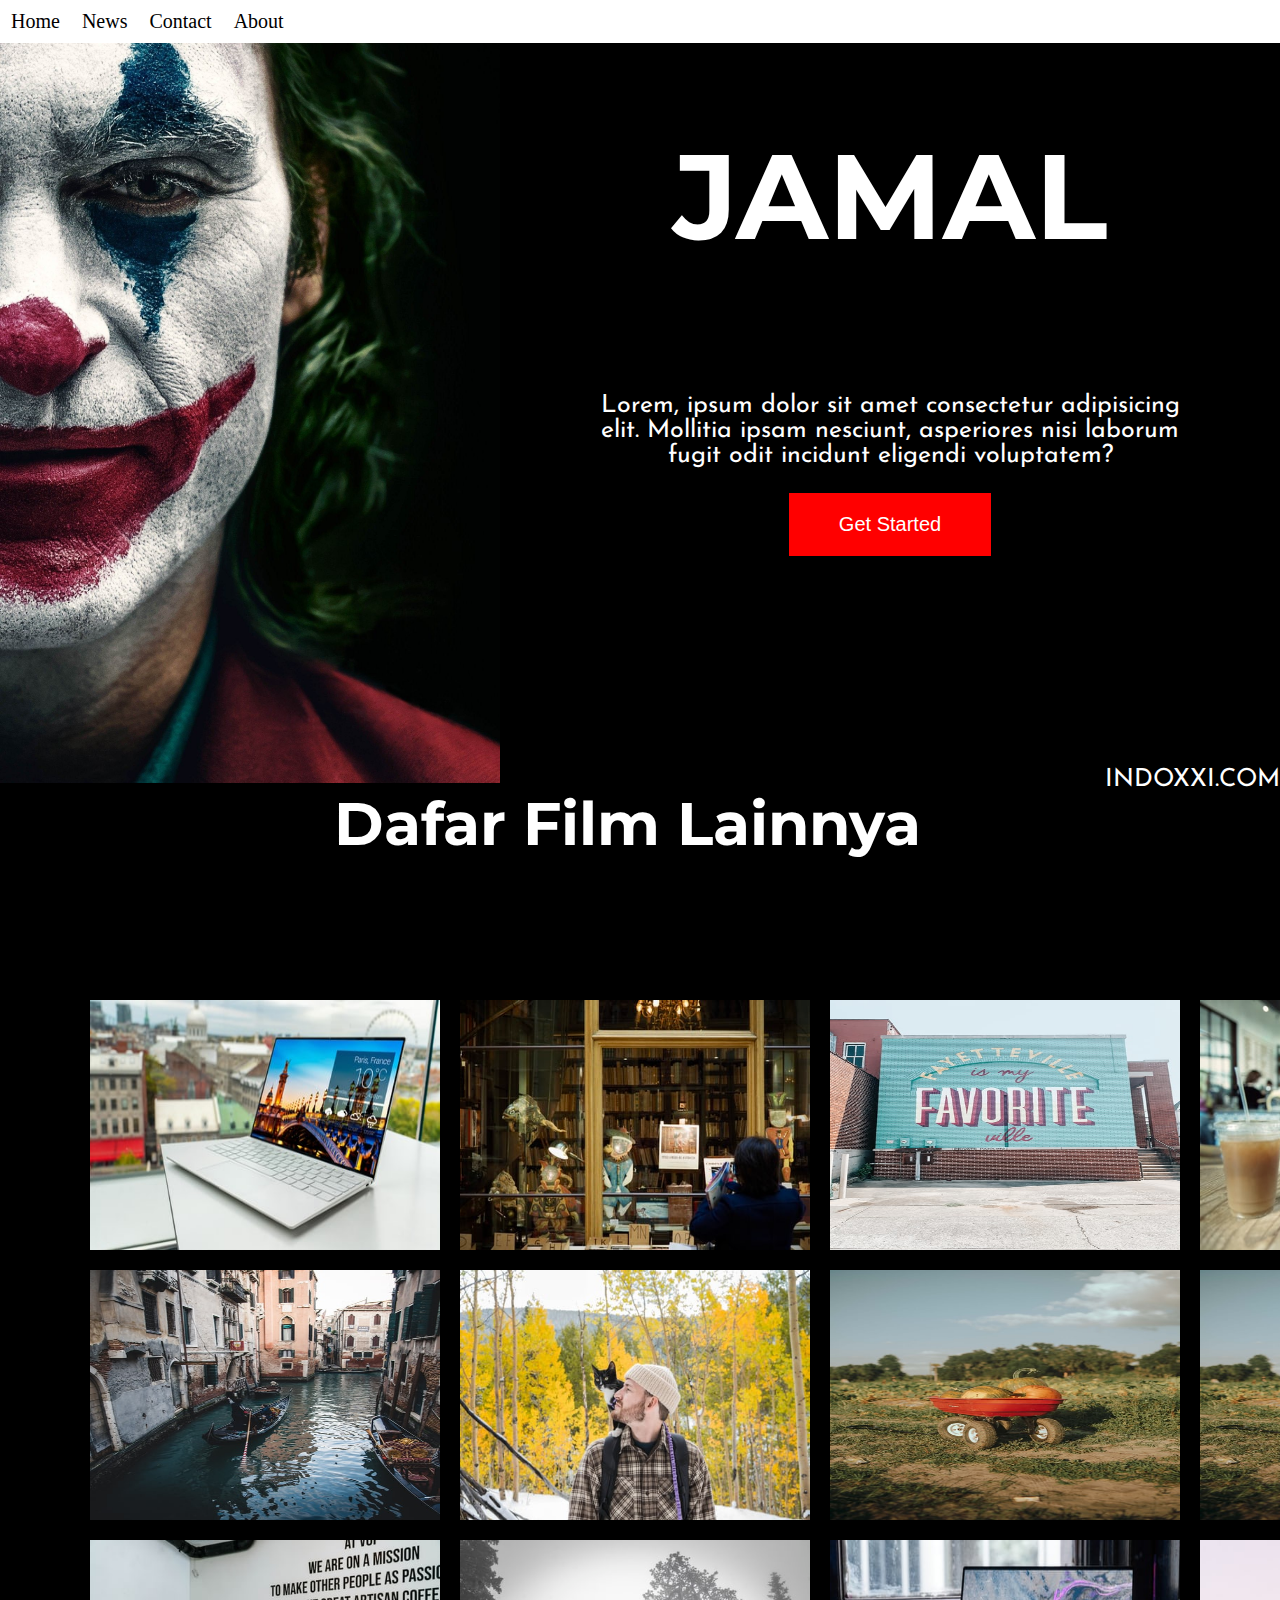
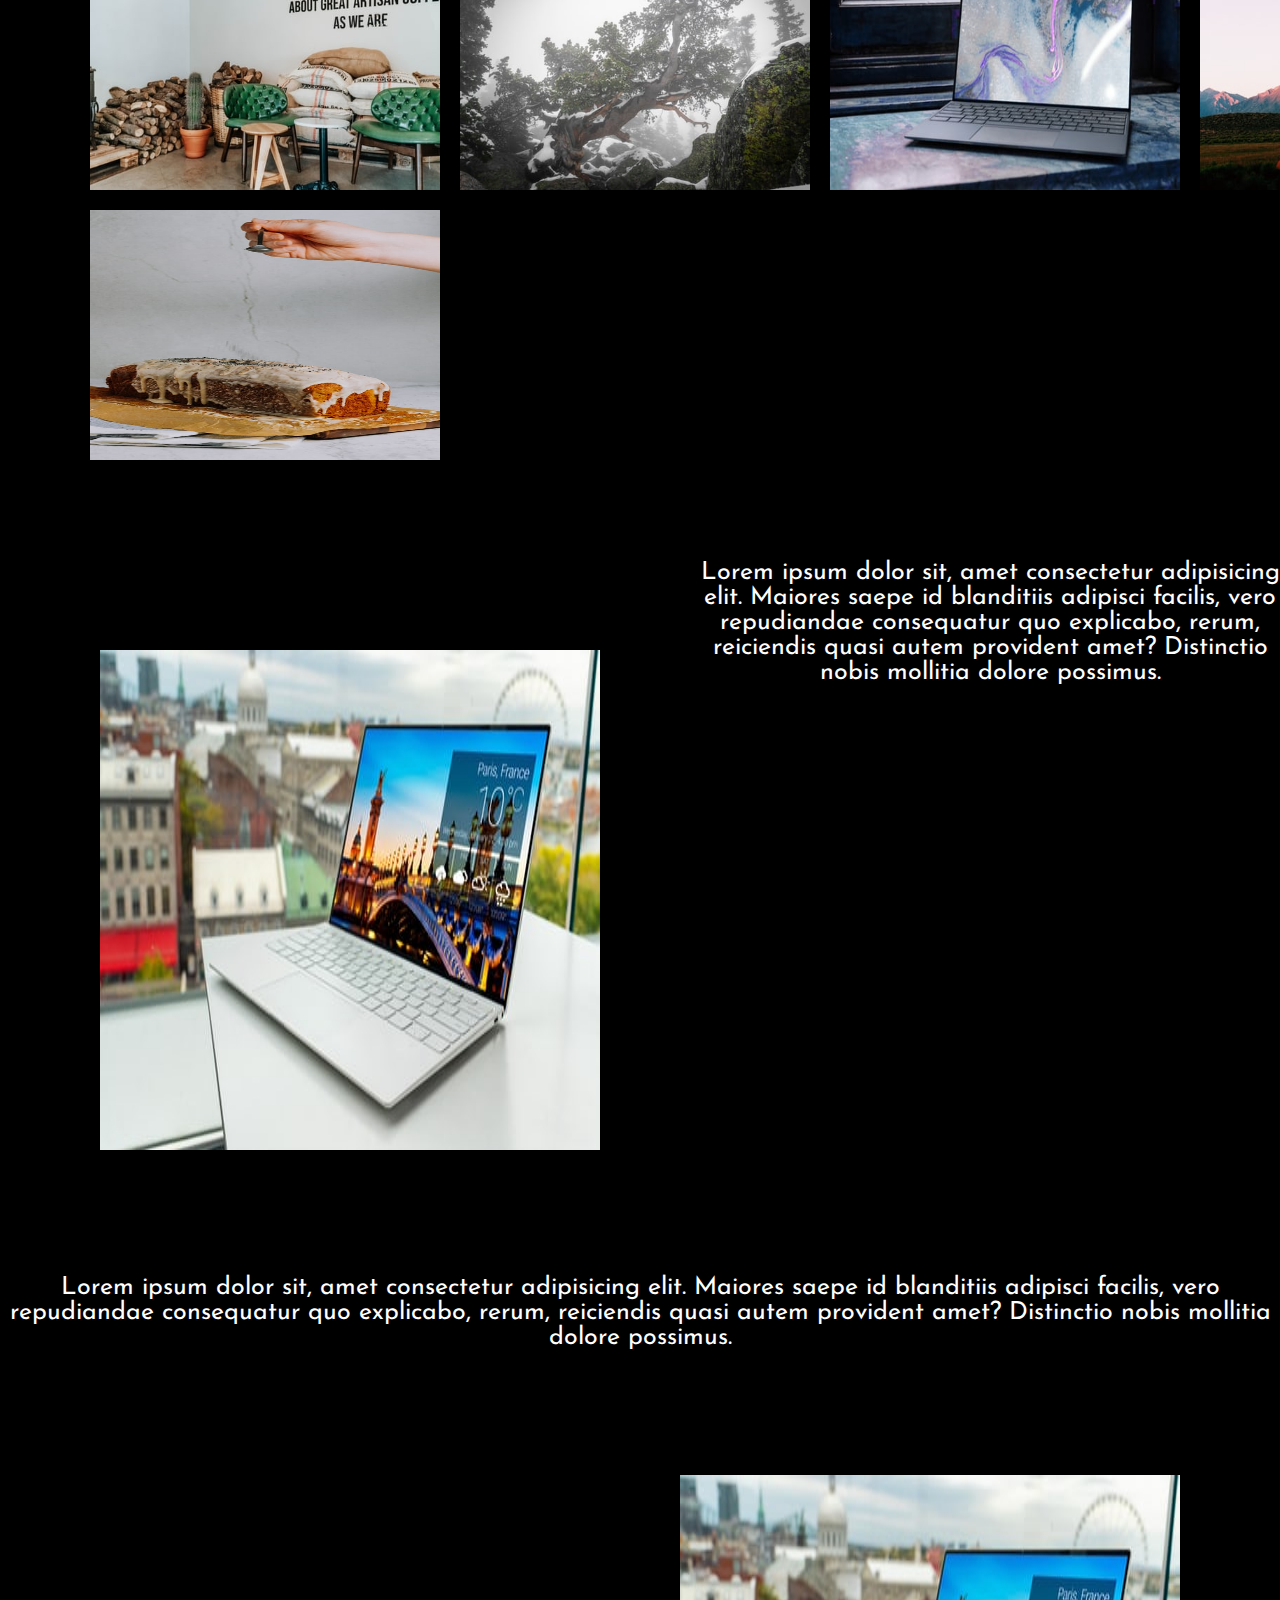
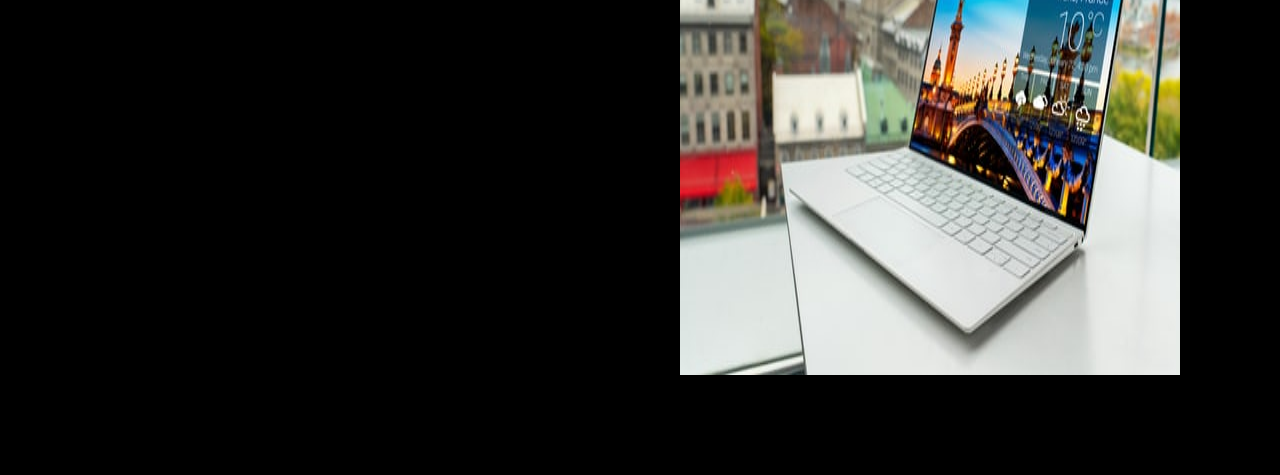
<file: index.html>
<!DOCTYPE html>
<html>
    <head>
        <meta charset="UTF-8"/>
        <link href="https://fonts.googleapis.com/css2?family=Josefin+Sans&family=Montserrat:wght@700&display=swap" rel="stylesheet">
        <meta name="viewport" content="width=device-width, initial scale=1.0"/>
        <meta http-equiv="X-UA-Compatible" content="ie=edge"/>
        <title>JAMAL</title>
        <link rel="stylesheet" href="stile.css">
    </head>
    <body>
        <div class="menu">
            <ul>
                <li><a href="home">Home</a> </li>
                <li><a href="news">News</a></li>
                <li><a href="contact">Contact</a></li>
                <li><a href="about">About</a></li>
            </ul>
        </div>
        <div class="ft">
        <img src="Asset 1.png">
        </div>
        <div class="header"> 
            <h1>JAMAL</h1><br>
            <p>Lorem, ipsum dolor sit amet consectetur adipisicing<br>
               elit. Mollitia ipsam nesciunt, asperiores nisi laborum <br>
               fugit odit incidunt eligendi voluptatem?<br></p>
               <button type="button">Get Started</button><br><br><br>
               <div class="kaki"><p>INDOXXI.COM </p></div>
               <div class="badan"><h2>Dafar Film Lainnya</h2></div>
            </div>
            <div class="container">
                <img src="1.jpg" alt="">
                <img src="2.jpg" alt="">
                <img src="3.jpg" alt="">
                <img src="4.jpg" alt="">
                <img src="5.jpg" alt="">
                <img src="6.jpg" alt="">
                <img src="7.jpg" alt="">
                <img src="7.jpg" alt="">
                <img src="8.jpg" alt="">
                <img src="9.jpg" alt="">
                <img src="10.jpg" alt="">
                <img src="11.jpg" alt="">
                <img src="12.jpg" alt=""> 
            </div>
            <div class="tangan">
                <img src="1.jpg" alt="">
                <p>Lorem ipsum dolor sit, amet consectetur adipisicing elit. Maiores saepe id blanditiis adipisci facilis, vero repudiandae consequatur quo explicabo, rerum, reiciendis quasi autem provident amet? Distinctio nobis mollitia dolore possimus.</p>
            </div>
            <div class="kuku">
                <img src="1.jpg" alt="">
                <p>Lorem ipsum dolor sit, amet consectetur adipisicing elit. Maiores saepe id blanditiis adipisci facilis, vero repudiandae consequatur quo explicabo, rerum, reiciendis quasi autem provident amet? Distinctio nobis mollitia dolore possimus.</p>
            </div>
    </body>
</html>
</file>
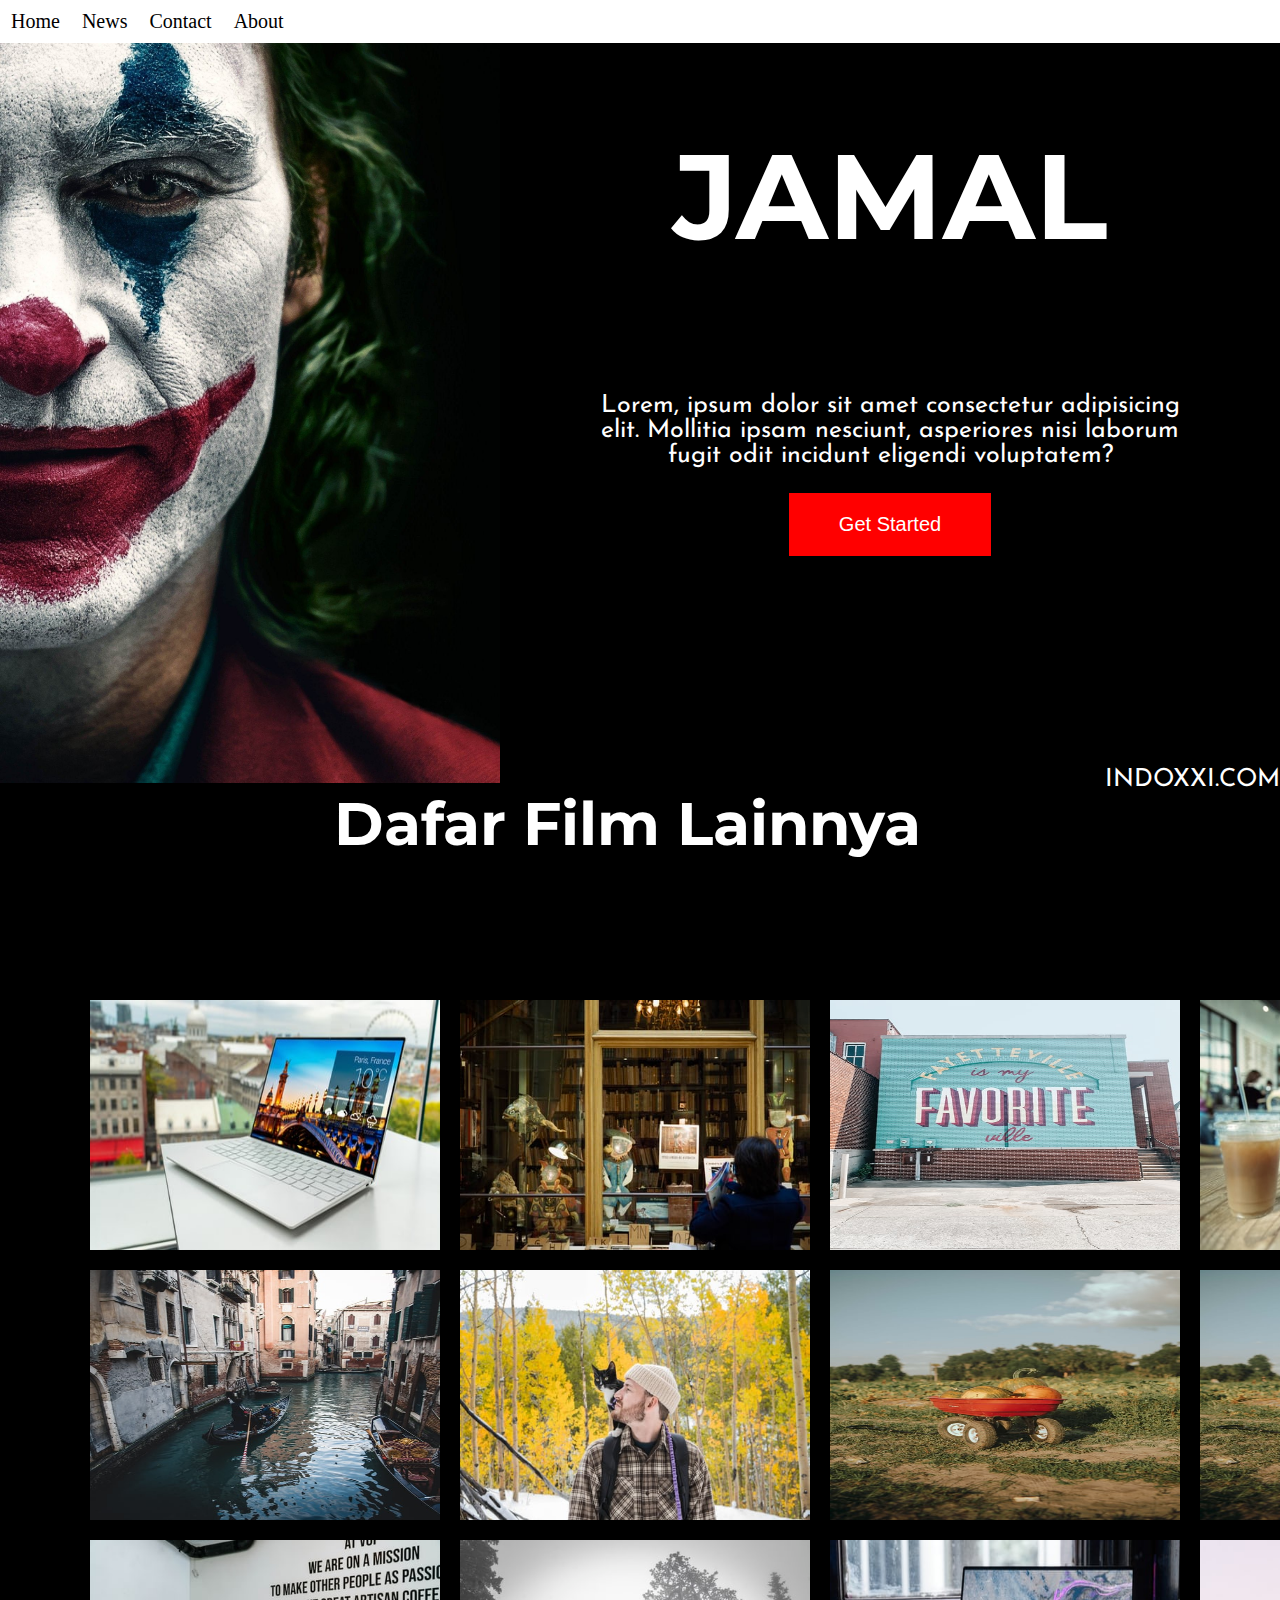
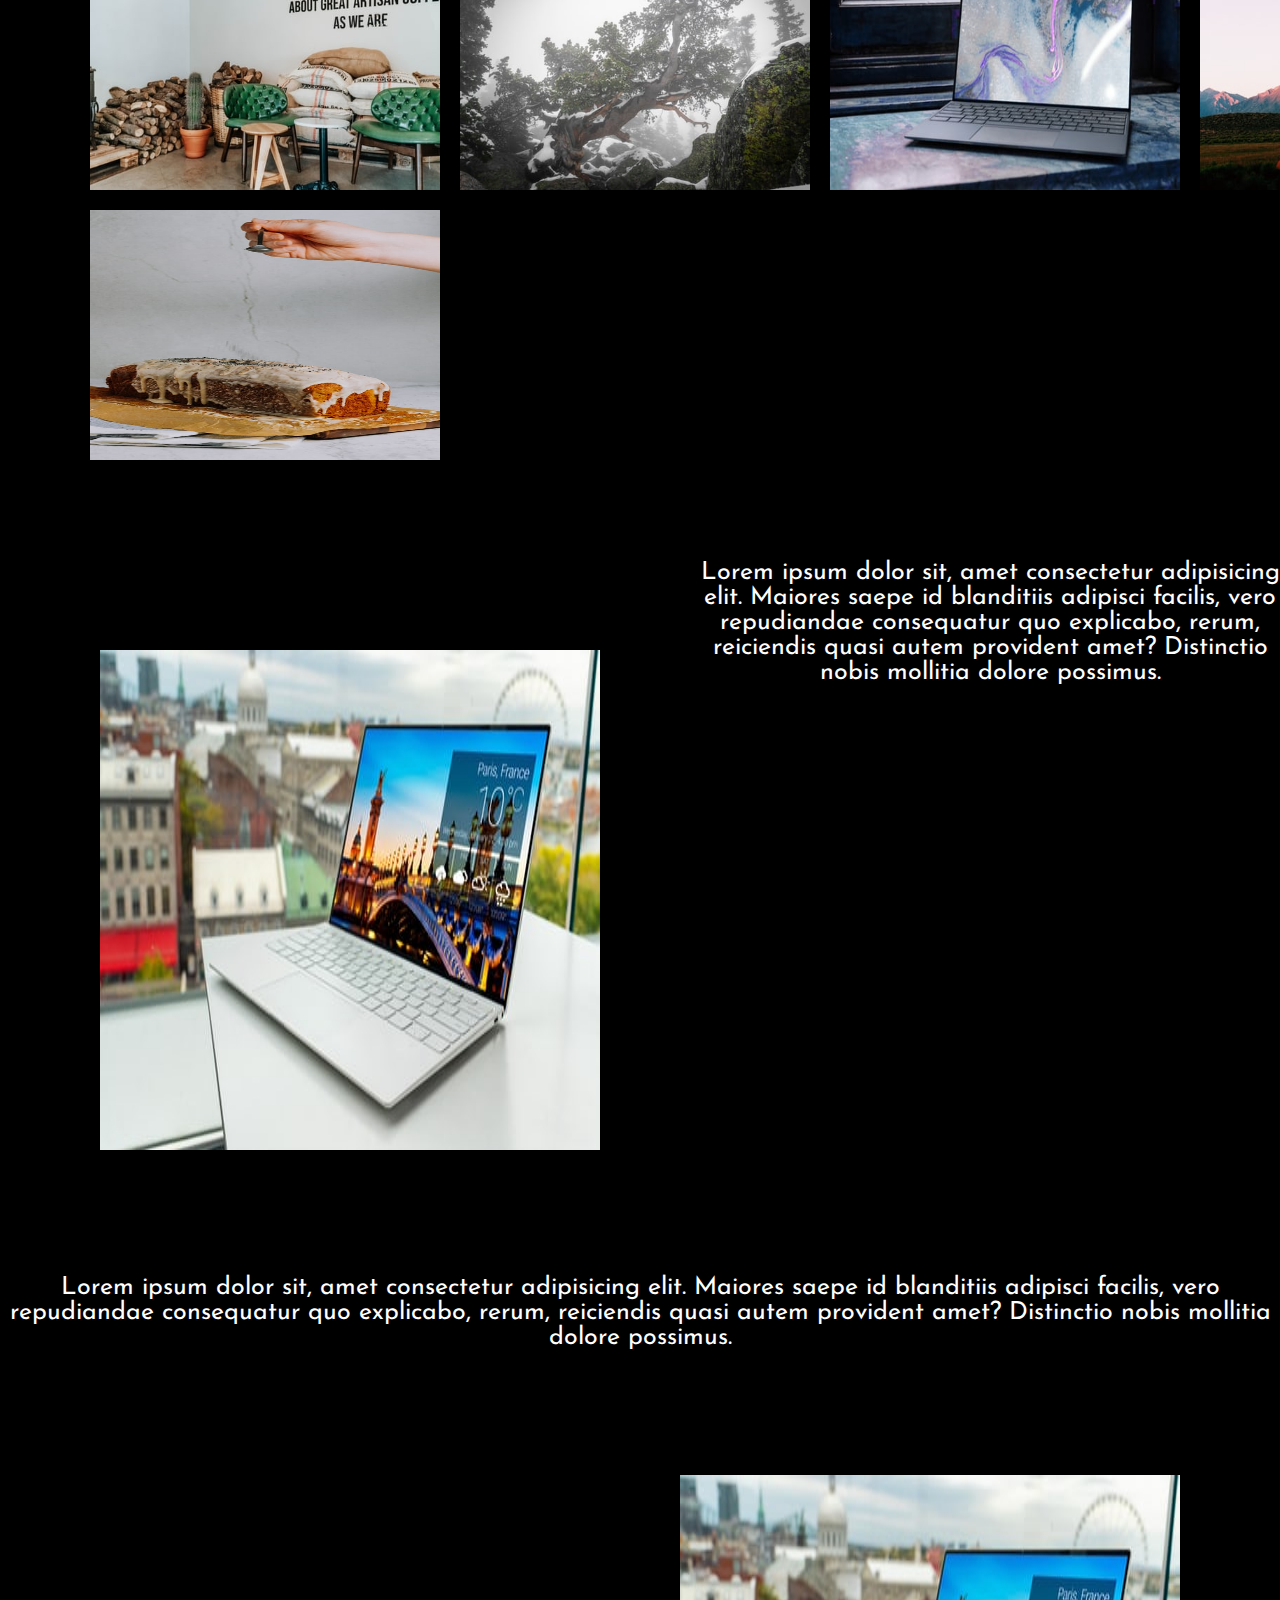
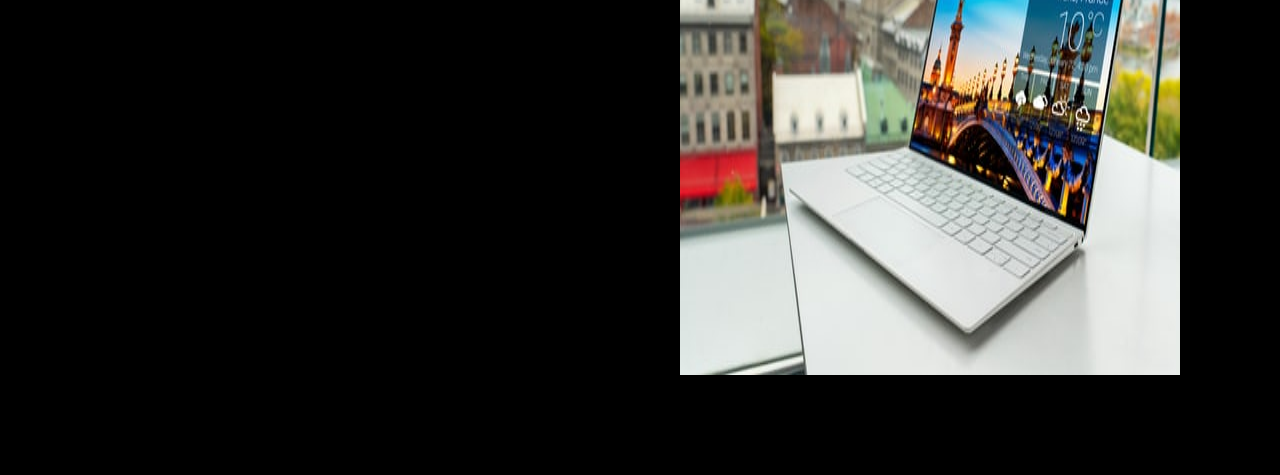
<file: indi.html>
<!DOCTYPE html>
<html>
    <head>
        <meta charset="UTF-8"/>
        <link href="https://fonts.googleapis.com/css2?family=Josefin+Sans&family=Montserrat:wght@700&display=swap" rel="stylesheet">
        <meta name="viewport" content="width=device-width, initial scale=1.0"/>
        <meta http-equiv="X-UA-Compatible" content="ie=edge"/>
        <title>JAMAL</title>
        <link rel="stylesheet" href="stile.css">
    </head>
    <body>
        <div class="menu">
            <ul>
                <li><a href="home">Home</a> </li>
                <li><a href="news">News</a></li>
                <li><a href="contact">Contact</a></li>
                <li><a href="about">About</a></li>
            </ul>
        </div>
        <div class="ft">
        <img src="Asset 1.png">
        </div>
        <div class="header"> 
            <h1>JAMAL</h1><br>
            <p>Lorem, ipsum dolor sit amet consectetur adipisicing<br>
               elit. Mollitia ipsam nesciunt, asperiores nisi laborum <br>
               fugit odit incidunt eligendi voluptatem?<br></p>
               <button type="button">Get Started</button><br><br><br>
               <div class="kaki"><p>INDOXXI.COM </p></div>
               <div class="badan"><h2>Dafar Film Lainnya</h2></div>
            </div>
            <div class="container">
                <img src="1.jpg" alt="">
                <img src="2.jpg" alt="">
                <img src="3.jpg" alt="">
                <img src="4.jpg" alt="">
                <img src="5.jpg" alt="">
                <img src="6.jpg" alt="">
                <img src="7.jpg" alt="">
                <img src="7.jpg" alt="">
                <img src="8.jpg" alt="">
                <img src="9.jpg" alt="">
                <img src="10.jpg" alt="">
                <img src="11.jpg" alt="">
                <img src="12.jpg" alt=""> 
            </div>
            <div class="tangan">
                <img src="1.jpg" alt="">
                <p>Lorem ipsum dolor sit, amet consectetur adipisicing elit. Maiores saepe id blanditiis adipisci facilis, vero repudiandae consequatur quo explicabo, rerum, reiciendis quasi autem provident amet? Distinctio nobis mollitia dolore possimus.</p>
            </div>
            <div class="kuku">
                <img src="1.jpg" alt="">
                <p>Lorem ipsum dolor sit, amet consectetur adipisicing elit. Maiores saepe id blanditiis adipisci facilis, vero repudiandae consequatur quo explicabo, rerum, reiciendis quasi autem provident amet? Distinctio nobis mollitia dolore possimus.</p>
            </div>
    </body>
</html>
</file>
<file: stile.css>
h1{
    color: white;
    font-size: 120PX;
    font-family: 'Montserrat', sans-serif;
}
P{
    font-size: 25PX;
    font-family: 'Josefin Sans', sans-serif;
}
.ft img{
    float: left;
    width: 500px;
}
.badan{
    font-size: 40px;
    font-family: 'Montserrat', sans-serif;
    margin-top: 195px;
    padding-left: 150px;
}
.bingkai{
    float:right;
    margin-bottom: 50px;
}
.menu {
    background-color: white;
}
.menu ul {
    padding: 0;
    margin: 0;
    display: flex;
}
.menu ul li a {
    text-decoration: none;
    color: black;
    border: 1px solid transparent;
}
.menu ul li a:hover {
    background-color:gray;
    color: black;
}
.menu ul li {
    color: black;
    padding: 10px;
    font-size: 20px;
    list-style: none;
}
body{
    color: white;
    margin:0px;
    background-color:black;
    text-align: center;
}
button,input[type=submit]{
    background-color: red;
    color: white;
    border : 2px white;
    font-size: 20px;
    padding: 20px 50px;
}
button{
    cursor: pointer;
    transition: 0,4s ease;
}
button:hover{
    background-color: white;
    color:red;
}
.kaki{
    float:right;
    margin-top: 150px;
}
.container {
    display: grid;
    flex-wrap: wrap;
    padding: 80px;
    grid-template-columns: 1fr 1fr 1fr 1fr;
}
.container img {
    width: 350px;
    height: 250px;
    margin: 10px;
}
.tangan img{
    float: left;
    padding: 100px;
    width: 500px;
    height: 500px;
}
.tangan p{
    float: right;
}
.kuku p{
    margin-top:10px;  
}
 .kuku img{
    float:right;
    padding: 100px;
    width: 500px;
    height: 500px;
}
</file>
